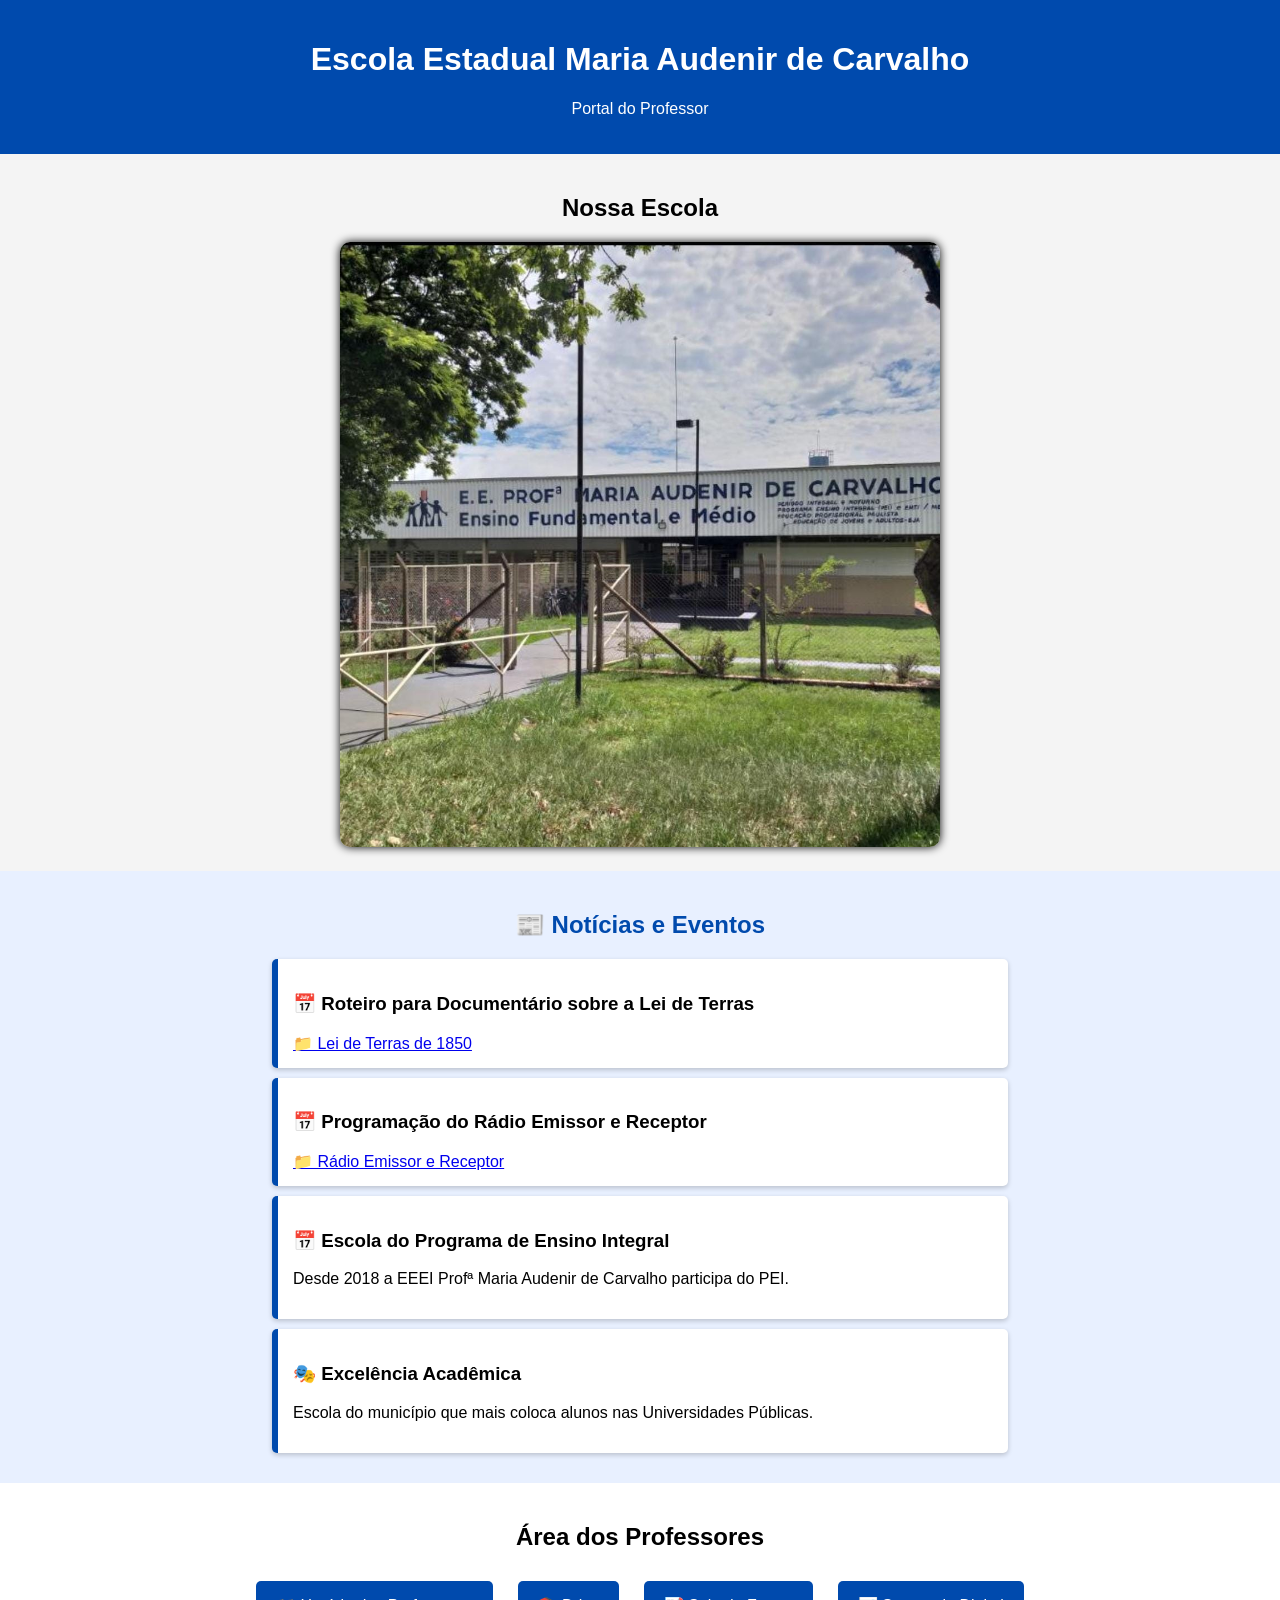
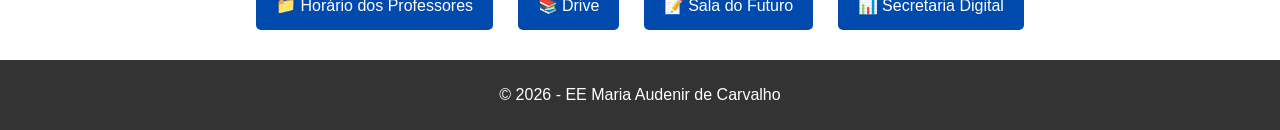
<file: index.html>
<!DOCTYPE html>
<html lang="pt-BR">
<head>
    <meta charset="UTF-8">
    <title>Escola Estadual Maria Audenir de Carvalho</title>

    <!-- Favicon -->
    <link rel="icon" type="image/x-icon" href="img/Favicon.png">

    <link rel="stylesheet" href="style.css">
</head>

<body>

<header>
    <h1>Escola Estadual Maria Audenir de Carvalho</h1>
    <p>Portal do Professor</p>
</header>

<!-- FOTO DA ESCOLA -->
<section class="foto-escola">
    <h2>Nossa Escola</h2>
    <img src="img/escola.jpeg" alt="Foto da Escola">
</section>

<!-- NOTÍCIAS E EVENTOS -->
<section class="noticias">
    <h2>📰 Notícias e Eventos</h2>
    <div class="card-noticia">
        <h3>📅 Roteiro para Documentário sobre a Lei de Terras</h3>
        <a href="Docs/Lei de Terras de 1850.docx" target="_blank">📁 Lei de Terras de 1850</a>
    </div>
    <div class="card-noticia">
        <h3>📅 Programação do Rádio Emissor e Receptor</h3>
        <a href="Docs/Rádio Emissor e Receptor.pdf" target="_blank">📁 Rádio Emissor e Receptor</a>
    </div>

    <div class="card-noticia">
        <h3>📅 Escola do Programa de Ensino Integral</h3>
        <p>Desde 2018 a EEEI Profª Maria Audenir de Carvalho participa do PEI.</p>
    </div>

    <div class="card-noticia">
        <h3>🎭 Excelência Acadêmica</h3>
        <p>Escola do município que mais coloca alunos nas Universidades Públicas.</p>
    </div>

</section>

<!-- ÁREA DOS PROFESSORES -->
<section class="professores">
    <h2>Área dos Professores</h2>

    <div class="botoes">
        <a href="img/Horário Professores 10 de agosto de 2026.pdf" target="_blank">📁 Horário dos Professores</a>
        <a href="https://drive.google.com/drive/folders/1qM-nnVt7FWRoLllFvfLVncvGKzoVntyd?usp=drive_link" target="_blank">📚 Drive</a>
        <a href="https://saladofuturo.educacao.sp.gov.br/" target="_blank">📝 Sala do Futuro</a>
        <a href="https://sed.educacao.sp.gov.br/" target="_blank">📊 Secretaria Digital</a>
    </div>
</section>

<footer>
    <p>© 2026 - EE Maria Audenir de Carvalho</p>
</footer>

</body>
</html>
</file>
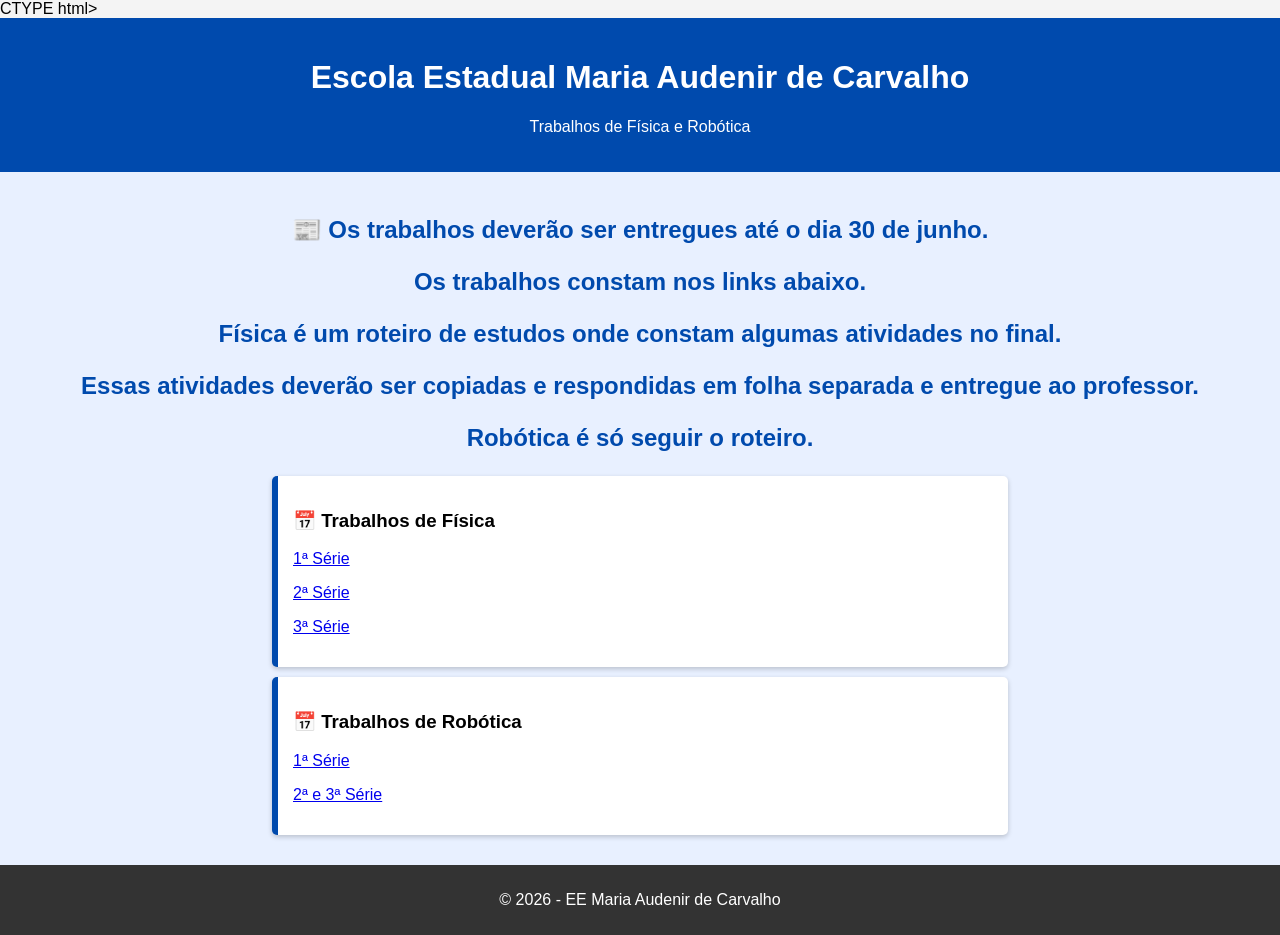
<file: trabalhos.html>
CTYPE html>
<html lang="pt-BR">
<head>
    <meta charset="UTF-8">
    <title>Escola Estadual Maria Audenir de Carvalho</title>

    <!-- Favicon -->
    <link rel="icon" type="image/x-icon" href="img/Favicon.png">

    <link rel="stylesheet" href="style.css">
</head>

<body>

<header>
    <h1>Escola Estadual Maria Audenir de Carvalho</h1>
    <p>Trabalhos de Física e Robótica</p>
</header>

<!-- FOTO DA ESCOLA -->

<!-- NOTÍCIAS E EVENTOS -->
<section class="noticias">
    <h2><p>📰 Os trabalhos deverão ser entregues até o dia 30 de junho.</p>
        <p>Os trabalhos constam nos links abaixo.</p>
        <p>Física é um roteiro de estudos onde constam algumas atividades no final.</p>
        <p>Essas atividades deverão ser copiadas e respondidas em folha separada e entregue ao professor.</p>
        <p>Robótica é só seguir o roteiro.</p></h2>
    <div class="card-noticia">
        <h3>📅 Trabalhos de Física</h3>
        <a href="Trabalhos/trabalho de física 1º série.pdf" target="_blank">1ª Série</a>
        <p>        </p>
        <a href="Trabalhos/trabalho de física 2º série.pdf" target="_blank">2ª Série</a>
        <p><a href="Trabalhos/trabalho de física 3º série.pdf" target="_blank">3ª Série</a></p>
    </div>
    <div class="card-noticia">
        <h3>📅 Trabalhos de Robótica</h3>
        <a href="Trabalhos/Trabalho de Robótica 1ª Série.pdf" target="_blank">1ª Série</a>
        <p><a href="Trabalhos/Trabalho de robótica 2ª e 3ª Series.pdf" target="_blank">2ª e 3ª Série</a></p>
        
    </div>

</section>

<footer>
    <p>© 2026 - EE Maria Audenir de Carvalho</p>
</footer>

</body>
</html>
</file>
<file: style.css>
body {
    font-family: Arial, sans-serif;
    margin: 0;
    background: #f4f4f4;
}

header {
    background: #004aad;
    color: white;
    padding: 20px;
    text-align: center;
}

.foto-escola {
    text-align: center;
    padding: 20px;
}

.foto-escola img {
    width: 80%;
    max-width: 600px;
    border-radius: 10px;
    box-shadow: 0 0 10px black;
}

.professores {
    background: white;
    padding: 20px;
    text-align: center;
}

.botoes a {
    display: inline-block;
    background: #004aad;
    color: white;
    padding: 15px 20px;
    margin: 10px;
    text-decoration: none;
    border-radius: 5px;
    font-size: 16px;
}

.botoes a:hover {
    background: #002d6a;
}

footer {
    background: #333;
    color: white;
    text-align: center;
    padding: 10px;
}
.noticias {
    background: #e8f0ff;
    padding: 20px;
}

.noticias h2 {
    text-align: center;
    color: #004aad;
    margin-bottom: 20px;
}

.card-noticia {
    background: white;
    padding: 15px;
    margin: 10px auto;
    max-width: 700px;
    border-left: 6px solid #004aad;
    box-shadow: 0 2px 5px rgba(0,0,0,0.2);
    border-radius: 5px;
}
</file>
